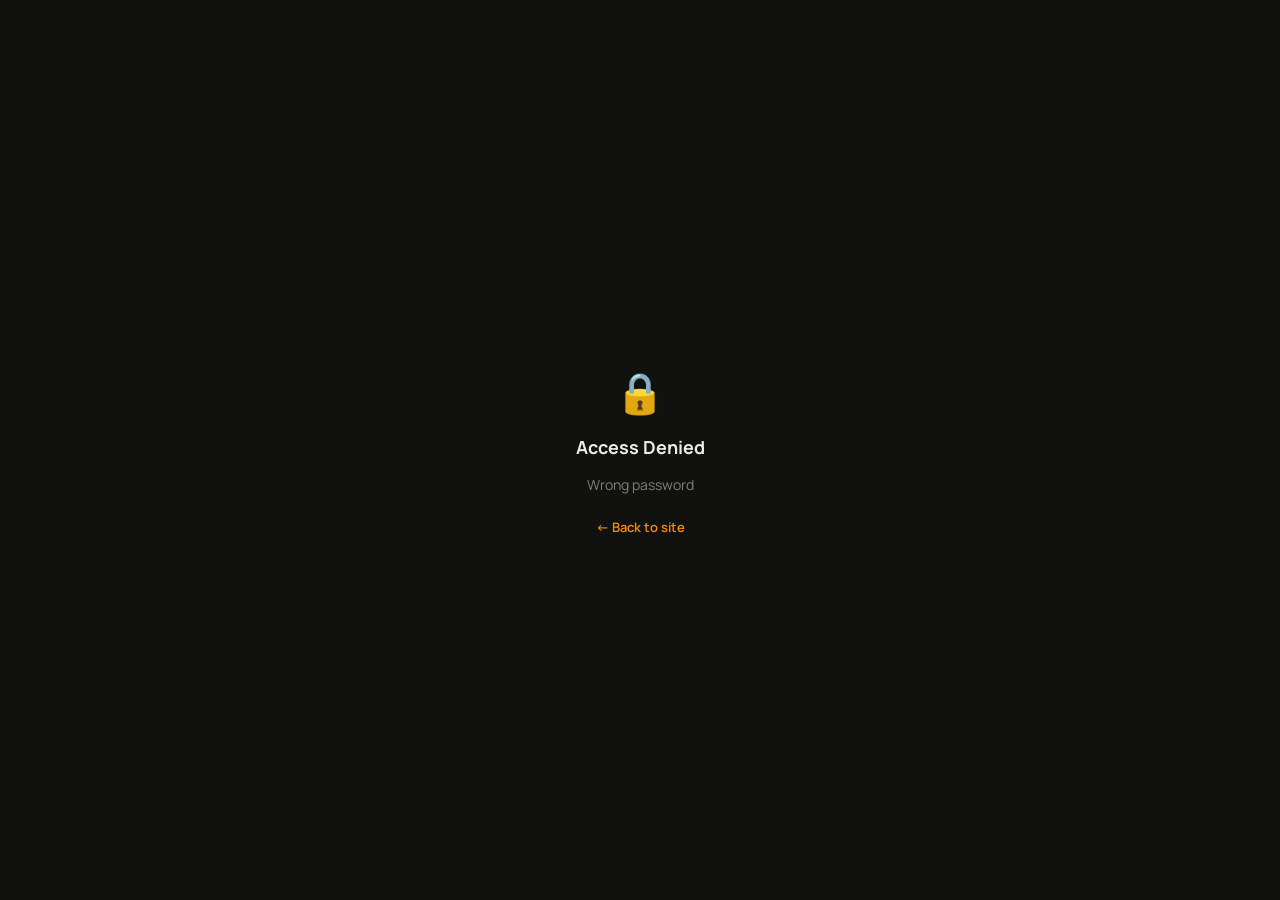
<file: Admin.html>
<!DOCTYPE html>
<html lang="en">
<head>
    <meta charset="UTF-8">
    <meta name="viewport" content="width=device-width, initial-scale=1.0">
    <!-- Match status bar and browser chrome to site background -->
    <meta name="theme-color" content="#111110">
    <meta name="apple-mobile-web-app-status-bar-style" content="black-translucent">
    <title>Menu Manager — TAJ Shawarma</title>
    <link rel="stylesheet" href="Admin.css">
    <link rel="stylesheet" href="https://cdnjs.cloudflare.com/ajax/libs/font-awesome/6.5.0/css/all.min.css">
    <link href="https://fonts.googleapis.com/css2?family=Noto+Serif:ital,wght@0,700;1,700&family=Manrope:wght@300;400;600;700;800&display=swap" rel="stylesheet">

    <link rel="icon" type="image/x-icon" href="/favicon.ico">
    <link rel="icon" type="image/png" sizes="32x32" href="/favicon-32x32.png">
    <link rel="icon" type="image/png" sizes="16x16" href="/favicon-16x16.png">
    <link rel="apple-touch-icon" sizes="180x180" href="/apple-touch-icon.png">
    <link rel="android-chrome" sizes="192x192" href="/android-chrome-192x192.png">
    <link rel="android-chrome" sizes="512x512" href="/android-chrome-512x512.png">
</head>
<body>

<!-- TOPBAR -->
<header class="topbar">
    <div class="topbar-brand">
        <img src="images/logo.png" alt="TAJ" class="topbar-logo">
        <span class="topbar-name">TAJ Shawarma</span>
        <span class="topbar-badge">Menu Manager</span>
    </div>
    <div class="topbar-right">
        <a href="index.html" class="topbar-link">
            <i class="fa-solid fa-arrow-left"></i> Back to Site
        </a>
        <button class="topbar-link" id="logoutBtn" style="cursor:pointer;border:none;background:none;">
            <i class="fa-solid fa-right-from-bracket"></i> Log Out
        </button>
    </div>
</header>

<!-- LAYOUT -->
<div class="admin-layout">

    <!-- SIDEBAR -->
    <aside class="sidebar">
        <div class="sidebar-section">Categories</div>

        <button class="sidebar-btn active" data-cat="all">
            <i class="fa-solid fa-border-all"></i> All Items
            <span class="sidebar-count" id="countAll">0</span>
        </button>
        <button class="sidebar-btn" data-cat="Shawarma">
            <i class="fa-solid fa-circle-dot"></i> Shawarma
            <span class="sidebar-count" id="count-Shawarma">0</span>
        </button>
        <button class="sidebar-btn" data-cat="Toast">
            <i class="fa-solid fa-circle-dot"></i> Toast
            <span class="sidebar-count" id="count-Toast">0</span>
        </button>
        <button class="sidebar-btn" data-cat="Grilled Chicken">
            <i class="fa-solid fa-circle-dot"></i> Grilled Chicken
            <span class="sidebar-count" id="count-Grilled-Chicken">0</span>
        </button>
        <button class="sidebar-btn" data-cat="Wraps">
            <i class="fa-solid fa-circle-dot"></i> Wraps
            <span class="sidebar-count" id="count-Wraps">0</span>
        </button>
        <button class="sidebar-btn" data-cat="Crispy Chicken">
            <i class="fa-solid fa-circle-dot"></i> Crispy Chicken
            <span class="sidebar-count" id="count-Crispy-Chicken">0</span>
        </button>
        <button class="sidebar-btn" data-cat="Quesadillas">
            <i class="fa-solid fa-circle-dot"></i> Quesadillas
            <span class="sidebar-count" id="count-Quesadillas">0</span>
        </button>
        <button class="sidebar-btn" data-cat="Noodles">
            <i class="fa-solid fa-circle-dot"></i> Noodles
            <span class="sidebar-count" id="count-Noodles">0</span>
        </button>
        <button class="sidebar-btn" data-cat="Breakfast">
            <i class="fa-solid fa-circle-dot"></i> Breakfast
            <span class="sidebar-count" id="count-Breakfast">0</span>
        </button>
        <button class="sidebar-btn" data-cat="Smile Grill">
            <i class="fa-solid fa-circle-dot"></i> Smile Grill
            <span class="sidebar-count" id="count-Smile-Grill">0</span>
        </button>
        <button class="sidebar-btn" data-cat="Drinks">
            <i class="fa-solid fa-circle-dot"></i> Drinks
            <span class="sidebar-count" id="count-Drinks">0</span>
        </button>

        <div class="sidebar-section">Actions</div>
        <button class="sidebar-btn" id="sidebarAddBtn">
            <i class="fa-solid fa-plus"></i> Add New Item
        </button>
        <button class="sidebar-btn danger" id="sidebarResetBtn">
            <i class="fa-solid fa-rotate-left"></i> Reset to Default
        </button>
    </aside>

    <!-- MAIN -->
    <main class="main">

        <div class="main-header">
            <div>
                <h1 class="main-title">Menu Items</h1>
                <p class="main-subtitle">Changes save automatically and update the live menu</p>
            </div>
            <button class="add-btn" id="mainAddBtn">
                <i class="fa-solid fa-plus"></i> Add Item
            </button>
        </div>

        <!-- SEARCH -->
        <div class="search-bar">
            <i class="fa-solid fa-magnifying-glass"></i>
            <input type="text" id="searchInput" placeholder="Search items...">
        </div>

        <!-- ITEMS GRID -->
        <div class="items-grid" id="itemsGrid">
            <!-- Rendered by JS -->
        </div>

    </main>
</div>

<!-- ─── ADD / EDIT MODAL ─── -->
<div class="modal-overlay" id="modalOverlay">
    <div class="modal" id="modal">

        <div class="modal-header">
            <h2 class="modal-title" id="modalTitle">Add New Item</h2>
            <button class="modal-close" id="modalCloseX">
                <i class="fa-solid fa-xmark"></i>
            </button>
        </div>

        <div class="modal-body">

            <!-- IMAGE UPLOAD AREA -->
            <div class="img-upload-area" id="imgUploadArea">
                <div class="img-preview-wrap">
                    <img id="imgPreview" src="" alt="" style="display:none;">
                    <div class="img-placeholder" id="imgPlaceholder">
                        <i class="fa-solid fa-image"></i>
                        <span>Click to upload image</span>
                        <small>or paste a URL below</small>
                    </div>
                </div>
            </div>
            <input type="file" id="imageFileInput" accept="image/*" style="display:none;">

            <div class="form-row">
                <div class="form-group full">
                    <label>Image URL <span class="muted">(paste Unsplash or any direct link)</span></label>
                    <input type="text" id="fieldImageUrl" placeholder="https://images.unsplash.com/...">
                </div>
            </div>

            <div class="form-row">
                <div class="form-group">
                    <label>Item Name <span class="req">*</span></label>
                    <input type="text" id="fieldName" placeholder="e.g. Chicken Shawarma">
                </div>
                <div class="form-group">
                    <label>Variant <span class="muted">(optional)</span></label>
                    <input type="text" id="fieldVariant" placeholder="e.g. Single, Double">
                </div>
            </div>

            <div class="form-row">
                <div class="form-group">
                    <label>Category <span class="req">*</span></label>
                    <select id="fieldCategory" onchange="handleCategoryChange()">
                        <option value="">Select category</option>
                        <option>Shawarma</option>
                        <option>Toast</option>
                        <option>Grilled Chicken</option>
                        <option>Wraps</option>
                        <option>Crispy Chicken</option>
                        <option>Quesadillas</option>
                        <option>Noodles</option>
                        <option>Breakfast</option>
                        <option>Smile Grill</option>
                        <option>Drinks</option>
                        <option value="__new__">+ Add New Category</option>
                    </select>
                    <input type="text" id="newCategoryInput" placeholder="Type new category name..."
                        style="display:none; margin-top:8px;">
                </div>
                <div class="form-group">
                    <label>Price (₦) <span class="req">*</span></label>
                    <input type="number" id="fieldPrice" placeholder="e.g. 2500" min="0">
                </div>
            </div>

            <div class="form-row">
                <div class="form-group full">
                    <label>Description <span class="muted">(optional)</span></label>
                    <textarea id="fieldDesc" rows="2" placeholder="Short description of the item"></textarea>
                </div>
            </div>

            <div id="modalError" class="modal-error" style="display:none;">
                Please fill in name, category and price. If adding a new category, type its name in the field below the dropdown.
            </div>

        </div>

        <div class="modal-footer">
            <button class="btn-secondary" id="modalCancelBtn">Cancel</button>
            <button class="btn-primary" id="modalSaveBtn">
                <i class="fa-solid fa-plus"></i> Add Item
            </button>
        </div>

    </div>
</div>

<!-- ─── DELETE CONFIRM MODAL ─── -->
<div class="modal-overlay" id="deleteOverlay">
    <div class="modal small-modal">

        <div class="modal-header">
            <h2 class="modal-title">Delete Item?</h2>
            <button class="modal-close" id="deleteCloseX">
                <i class="fa-solid fa-xmark"></i>
            </button>
        </div>

        <div class="modal-body">
            <p class="delete-msg">
                Are you sure you want to delete
                <strong id="deleteItemName"></strong>?
                This cannot be undone.
            </p>
        </div>

        <div class="modal-footer">
            <button class="btn-secondary" id="deleteCancelBtn">Cancel</button>
            <button class="btn-danger" id="confirmDeleteBtn">
                <i class="fa-solid fa-trash"></i> Delete
            </button>
        </div>

    </div>
</div>

<!-- TOAST -->
<div id="adminToast"></div>

<script src="Admin.js"></script>
</body>
</html>
</file>
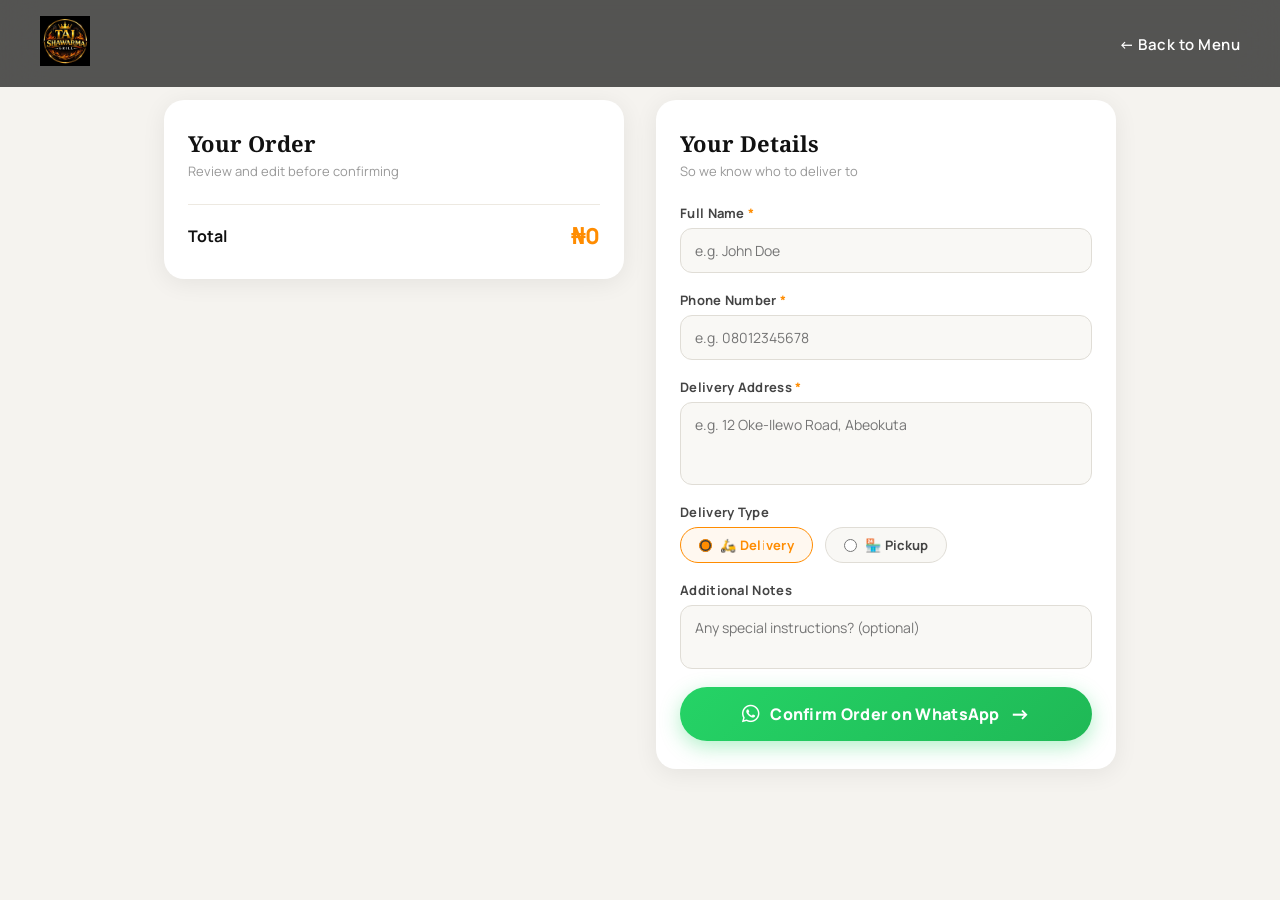
<file: checkout.html>
<!DOCTYPE html>
<html lang="en">
<head>
    <meta charset="UTF-8">
    <meta name="viewport" content="width=device-width, initial-scale=1.0">
    <!-- Match status bar and browser chrome to site background -->
    <meta name="theme-color" content="#111110">
    <meta name="apple-mobile-web-app-status-bar-style" content="black-translucent">
    <title>Checkout — Taj Shawarma</title>
    <link rel="stylesheet" href="styles.css">
    <link rel="stylesheet" href="https://cdnjs.cloudflare.com/ajax/libs/font-awesome/6.5.0/css/all.min.css">
    <link href="https://fonts.googleapis.com/css2?family=Noto+Serif:ital,wght@0,300;0,700;1,300;1,700&family=Manrope:wght@300;400;600;800&display=swap" rel="stylesheet">

    <link rel="icon" type="image/x-icon" href="/favicon.ico">
    <link rel="icon" type="image/png" sizes="32x32" href="/favicon-32x32.png">
    <link rel="icon" type="image/png" sizes="16x16" href="/favicon-16x16.png">
    <link rel="apple-touch-icon" sizes="180x180" href="/apple-touch-icon.png">
    <link rel="android-chrome" sizes="192x192" href="/android-chrome-192x192.png">
    <link rel="android-chrome" sizes="512x512" href="/android-chrome-512x512.png">
</head>
<body class="checkout-page">
    <!-- MOBILE BACK BUTTON -->
    <a href="/" class="checkout-back-mobile">
        <i class="fa-solid fa-arrow-left"></i> Back to Menu
    </a>

<!-- NAVBAR -->
<header class="navbar">
    <a href="/">
        <img src="images/logo.png" alt="Taj Shawarma Logo" class="logo">
    </a>
    <nav>
        <a href="index.html">← Back to Menu</a>
    </nav>
</header>

<!-- CHECKOUT WRAPPER -->
<div class="checkout-wrapper">

    <div class="checkout-left">

        <!-- ORDER SUMMARY -->
        <div class="checkout-section">
            <h2 class="checkout-heading">Your Order</h2>
            <p class="checkout-subheading">Review and edit before confirming</p>

            <div id="checkoutPacks">
                <!-- Packs render here via JS -->
            </div>

            <div class="checkout-total-row">
                <span>Total</span>
                <span id="checkoutTotal">₦0</span>
            </div>
        </div>

    </div>

    <div class="checkout-right">

        <!-- CUSTOMER DETAILS FORM -->
        <div class="checkout-section">
            <h2 class="checkout-heading">Your Details</h2>
            <p class="checkout-subheading">So we know who to deliver to</p>

            <div class="checkout-form">

                <div class="form-group">
                    <label>Full Name <span class="required">*</span></label>
                    <input type="text" id="customerName" placeholder="e.g. John Doe" />
                </div>

                <div class="form-group">
                    <label>Phone Number <span class="required">*</span></label>
                    <input type="tel" id="customerPhone" placeholder="e.g. 08012345678" />
                </div>

                <div class="form-group" id="addressGroup">
                    <label>Delivery Address <span class="required">*</span></label>
                    <textarea id="customerAddress" rows="3" placeholder="e.g. 12 Oke-Ilewo Road, Abeokuta"></textarea>
                </div>

                <div class="form-group">
                    <label>Delivery Type</label>
                    <div class="delivery-options">
                        <label class="delivery-option">
                            <input type="radio" name="deliveryType" value="Delivery" checked onchange="toggleAddress()">
                            <span>🛵 Delivery</span>
                        </label>
                        <label class="delivery-option">
                            <input type="radio" name="deliveryType" value="Pickup" onchange="toggleAddress()">
                            <span>🏪 Pickup</span>
                        </label>
                    </div>
                </div>

                <div class="form-group">
                    <label>Additional Notes</label>
                    <textarea id="customerNotes" rows="2" placeholder="Any special instructions? (optional)"></textarea>
                </div>

                <div id="formError" class="form-error" style="display:none;">
                    Please fill in your name, phone number and address.
                </div>

                <button class="confirm-btn" onclick="confirmOrder()">
                    <i class="fa-brands fa-whatsapp"></i>
                    Confirm Order on WhatsApp
                    <span class="checkout-arrow">→</span>
                </button>

            </div>
        </div>

    </div>

</div>

<script src="checkout.js"></script>
</body>
</html>
</file>
<file: Admin.css>
/* ═══════════════════════════════════════
   TAJ SHAWARMA — ADMIN STYLESHEET
   ═══════════════════════════════════════ */

:root {
    --orange: #FF8C00;
    --orange-light: #FFA733;
    --orange-glow: rgba(255, 140, 0, 0.25);
    --bg: #111110;
    --surface: #1a1917;
    --surface-2: #232220;
    --surface-3: #2b2a28;
    --border: rgba(255, 255, 255, 0.07);
    --border-hover: rgba(255, 255, 255, 0.14);
    --text: #f0ebe4;
    --text-muted: rgba(240, 235, 228, 0.45);
    --text-sub: rgba(240, 235, 228, 0.65);
    --green: #25d366;
    --red: #e84040;
    --red-glow: rgba(232, 64, 64, 0.15);
}

* {
    margin: 0;
    padding: 0;
    box-sizing: border-box;
}

body {
    background: var(--bg);
    color: var(--text);
    font-family: 'Manrope', sans-serif;
    min-height: 100vh;
    -webkit-font-smoothing: antialiased;
}

/* ═══════════════════════════════════════
   TOPBAR
   ═══════════════════════════════════════ */
.topbar {
    display: flex;
    align-items: center;
    justify-content: space-between;
    padding: 16px 28px;
    background: var(--surface);
    border-bottom: 1px solid var(--border);
    position: sticky;
    top: 0;
    z-index: 200;
}

.topbar-brand {
    display: flex;
    align-items: center;
    gap: 16px;
}

.topbar-logo {
    height: 36px;
}

.topbar-name {
    font-family: 'Noto Serif', serif;
    font-style: italic;
    font-size: 15px;
    color: var(--orange-light);
}

.topbar-badge {
    font-size: 10px;
    font-weight: 800;
    letter-spacing: 2px;
    text-transform: uppercase;
    color: var(--text-muted);
    background: rgba(255, 255, 255, 0.05);
    padding: 3px 10px;
    border-radius: 99px;
    border: 1px solid var(--border);
}

.topbar-right {
    display: flex;
    align-items: center;
    gap: 14px;
}

.topbar-link {
    display: flex;
    align-items: center;
    gap: 7px;
    font-size: 13px;
    font-weight: 600;
    color: var(--text-sub);
    text-decoration: none;
    padding: 7px 16px;
    border-radius: 99px;
    border: 1px solid var(--border);
    transition: border-color 0.2s, color 0.2s;
}

.topbar-link:hover {
    border-color: var(--orange);
    color: var(--orange-light);
}

/* ═══════════════════════════════════════
   LAYOUT
   ═══════════════════════════════════════ */
.admin-layout {
    display: grid;
    grid-template-columns: 220px 1fr;
    min-height: calc(100vh - 69px);
}

/* ═══════════════════════════════════════
   SIDEBAR
   ═══════════════════════════════════════ */
.sidebar {
    background: var(--surface);
    border-right: 1px solid var(--border);
    padding: 20px 0;
    position: sticky;
    top: 69px;
    height: calc(100vh - 69px);
    overflow-y: auto;
    scrollbar-width: none;
}

.sidebar::-webkit-scrollbar { display: none; }

.sidebar-section {
    padding: 14px 18px 6px;
    font-size: 10px;
    font-weight: 800;
    letter-spacing: 2.5px;
    text-transform: uppercase;
    color: var(--text-muted);
}

.sidebar-btn {
    display: flex;
    align-items: center;
    gap: 9px;
    width: 100%;
    padding: 10px 18px;
    background: none;
    border: none;
    color: var(--text-sub);
    font-size: 13px;
    font-weight: 600;
    font-family: 'Manrope', sans-serif;
    cursor: pointer;
    text-align: left;
    transition: background 0.2s, color 0.2s;
    border-right: 2px solid transparent;
}

.sidebar-btn i {
    width: 16px;
    text-align: center;
    font-size: 13px;
}

.sidebar-btn:hover {
    background: rgba(255, 255, 255, 0.04);
    color: var(--text);
}

.sidebar-btn.active {
    background: rgba(255, 140, 0, 0.08);
    color: var(--orange-light);
    border-right-color: var(--orange);
}

.sidebar-btn.danger {
    color: rgba(232, 64, 64, 0.7);
}

.sidebar-btn.danger:hover {
    background: var(--red-glow);
    color: var(--red);
}

.sidebar-count {
    margin-left: auto;
    background: rgba(255, 255, 255, 0.08);
    color: var(--text-sub);
    font-size: 10px;
    font-weight: 800;
    padding: 2px 7px;
    border-radius: 99px;
    min-width: 20px;
    text-align: center;
}

.sidebar-btn.active .sidebar-count {
    background: var(--orange);
    color: white;
}

/* ═══════════════════════════════════════
   MAIN CONTENT
   ═══════════════════════════════════════ */
.main {
    padding: 28px 32px;
    overflow-y: auto;
}

.main-header {
    display: flex;
    align-items: flex-start;
    justify-content: space-between;
    margin-bottom: 24px;
    gap: 16px;
}

.main-title {
    font-family: 'Noto Serif', serif;
    font-size: 26px;
    color: var(--text);
    margin-bottom: 4px;
}

.main-subtitle {
    font-size: 13px;
    color: var(--text-muted);
}

.add-btn {
    display: flex;
    align-items: center;
    gap: 8px;
    background: linear-gradient(135deg, var(--orange), var(--orange-light));
    color: white;
    border: none;
    padding: 10px 22px;
    border-radius: 99px;
    font-size: 14px;
    font-weight: 700;
    font-family: 'Manrope', sans-serif;
    cursor: pointer;
    box-shadow: 0 4px 16px var(--orange-glow);
    transition: transform 0.2s, box-shadow 0.2s;
    white-space: nowrap;
    flex-shrink: 0;
}

.add-btn:hover {
    transform: scale(1.04);
    box-shadow: 0 8px 24px var(--orange-glow);
}

/* ─── SEARCH ─── */
.search-bar {
    display: flex;
    align-items: center;
    gap: 10px;
    background: var(--surface);
    border: 1px solid var(--border);
    border-radius: 12px;
    padding: 10px 16px;
    margin-bottom: 24px;
    transition: border-color 0.2s;
}

.search-bar:focus-within {
    border-color: var(--orange);
}

.search-bar i {
    color: var(--text-muted);
    font-size: 14px;
    flex-shrink: 0;
}

.search-bar input {
    background: none;
    border: none;
    outline: none;
    color: var(--text);
    font-size: 14px;
    font-family: 'Manrope', sans-serif;
    width: 100%;
}

.search-bar input::placeholder {
    color: var(--text-muted);
}

/* ─── ITEMS GRID ─── */
.items-grid {
    display: grid;
    grid-template-columns: repeat(auto-fill, minmax(280px, 1fr));
    gap: 16px;
}

/* ─── CATEGORY LABEL IN GRID ─── */
.grid-category-label {
    grid-column: 1 / -1;
    font-size: 11px;
    font-weight: 800;
    letter-spacing: 2.5px;
    text-transform: uppercase;
    color: var(--text-muted);
    padding: 16px 0 6px;
    border-bottom: 1px solid var(--border);
    margin-bottom: 4px;
}

/* ─── ITEM CARD ─── */
.item-card {
    background: var(--surface);
    border: 1px solid var(--border);
    border-radius: 16px;
    overflow: hidden;
    transition: border-color 0.25s, transform 0.25s;
    display: flex;
    flex-direction: column;
}

.item-card:hover {
    border-color: var(--border-hover);
    transform: translateY(-2px);
}

.item-card-img {
    width: 100%;
    height: 160px;
    object-fit: cover;
    display: block;
    background: var(--surface-2);
}

.item-card-img-placeholder {
    width: 100%;
    height: 160px;
    background: var(--surface-2);
    display: flex;
    align-items: center;
    justify-content: center;
    color: var(--text-muted);
    font-size: 28px;
}

.item-card-body {
    padding: 14px 16px;
    flex: 1;
    display: flex;
    flex-direction: column;
}

.item-card-top {
    display: flex;
    align-items: flex-start;
    justify-content: space-between;
    gap: 8px;
    margin-bottom: 6px;
}

.item-card-name {
    font-size: 15px;
    font-weight: 700;
    color: var(--text);
    line-height: 1.3;
}

.item-card-variant {
    display: inline-block;
    font-size: 10px;
    font-weight: 800;
    letter-spacing: 0.5px;
    text-transform: uppercase;
    background: rgba(255, 140, 0, 0.12);
    color: var(--orange);
    border: 1px solid rgba(255, 140, 0, 0.3);
    padding: 2px 8px;
    border-radius: 99px;
    margin-left: 6px;
    vertical-align: middle;
    white-space: nowrap;
}

.item-card-price {
    font-size: 15px;
    font-weight: 800;
    color: var(--orange-light);
    white-space: nowrap;
    flex-shrink: 0;
}

.item-card-cat {
    font-size: 11px;
    color: var(--text-muted);
    margin-bottom: 6px;
    text-transform: uppercase;
    letter-spacing: 1px;
}

.item-card-desc {
    font-size: 12px;
    color: var(--text-muted);
    line-height: 1.5;
    flex: 1;
    margin-bottom: 14px;
}

.item-card-actions {
    display: flex;
    gap: 8px;
    margin-top: auto;
}

.card-btn {
    flex: 1;
    padding: 8px 12px;
    border-radius: 99px;
    font-size: 12px;
    font-weight: 700;
    font-family: 'Manrope', sans-serif;
    cursor: pointer;
    border: none;
    display: flex;
    align-items: center;
    justify-content: center;
    gap: 6px;
    transition: transform 0.2s, background 0.2s;
}

.card-btn:hover { transform: scale(1.04); }

.card-btn-edit {
    background: rgba(255, 140, 0, 0.12);
    color: var(--orange-light);
    border: 1px solid rgba(255, 140, 0, 0.25);
}

.card-btn-edit:hover {
    background: var(--orange);
    color: white;
    border-color: var(--orange);
}

.card-btn-delete {
    background: var(--red-glow);
    color: var(--red);
    border: 1px solid rgba(232, 64, 64, 0.25);
}

.card-btn-delete:hover {
    background: var(--red);
    color: white;
    border-color: var(--red);
}

/* ─── EMPTY STATE ─── */
.empty-state {
    grid-column: 1 / -1;
    text-align: center;
    padding: 60px 20px;
    color: var(--text-muted);
}

.empty-state i {
    font-size: 36px;
    display: block;
    margin-bottom: 14px;
    opacity: 0.35;
}

.empty-state p { font-size: 15px; }

/* ═══════════════════════════════════════
   MODAL
   ═══════════════════════════════════════ */
.modal-overlay {
    position: fixed;
    inset: 0;
    background: rgba(0, 0, 0, 0.7);
    z-index: 1000;
    display: none;
    align-items: center;
    justify-content: center;
    padding: 20px;
    backdrop-filter: blur(4px);
}

.modal-overlay.open {
    display: flex;
}

.modal {
    background: var(--surface);
    border: 1px solid var(--border-hover);
    border-radius: 20px;
    width: 100%;
    max-width: 560px;
    max-height: 92vh;
    overflow-y: auto;
    scrollbar-width: none;
    animation: modalIn 0.25s ease;
}

.modal::-webkit-scrollbar { display: none; }

.small-modal {
    max-width: 420px;
}

@keyframes modalIn {
    from { opacity: 0; transform: translateY(20px) scale(0.97); }
    to   { opacity: 1; transform: translateY(0) scale(1); }
}

.modal-header {
    display: flex;
    align-items: center;
    justify-content: space-between;
    padding: 20px 24px 16px;
    border-bottom: 1px solid var(--border);
    position: sticky;
    top: 0;
    background: var(--surface);
    z-index: 1;
}

.modal-title {
    font-family: 'Noto Serif', serif;
    font-size: 20px;
    color: var(--text);
}

.modal-close {
    background: rgba(255, 255, 255, 0.07);
    border: none;
    width: 32px;
    height: 32px;
    border-radius: 50%;
    color: var(--text-muted);
    cursor: pointer;
    display: flex;
    align-items: center;
    justify-content: center;
    font-size: 14px;
    transition: background 0.2s, color 0.2s;
}

.modal-close:hover {
    background: var(--red-glow);
    color: var(--red);
}

.modal-body {
    padding: 20px 24px;
    display: flex;
    flex-direction: column;
    gap: 16px;
}

/* ─── IMAGE UPLOAD ─── */
.img-upload-area {
    width: 100%;
    height: 180px;
    background: var(--surface-2);
    border: 2px dashed var(--border-hover);
    border-radius: 14px;
    cursor: pointer;
    overflow: hidden;
    transition: border-color 0.2s;
    display: flex;
    align-items: center;
    justify-content: center;
}

.img-upload-area:hover {
    border-color: var(--orange);
}

.img-preview-wrap {
    width: 100%;
    height: 100%;
    position: relative;
    display: flex;
    align-items: center;
    justify-content: center;
}

.img-preview-wrap img {
    width: 100%;
    height: 100%;
    object-fit: cover;
    display: block;
}

.img-placeholder {
    display: flex;
    flex-direction: column;
    align-items: center;
    gap: 6px;
    color: var(--text-muted);
    pointer-events: none;
}

.img-placeholder i {
    font-size: 28px;
    opacity: 0.4;
}

.img-placeholder span {
    font-size: 13px;
    font-weight: 600;
}

.img-placeholder small {
    font-size: 11px;
    opacity: 0.6;
}

/* ─── FORM ELEMENTS ─── */
.form-row {
    display: grid;
    grid-template-columns: 1fr 1fr;
    gap: 14px;
}

.form-row .form-group.full {
    grid-column: 1 / -1;
}

.form-group {
    display: flex;
    flex-direction: column;
    gap: 6px;
}

.form-group label {
    font-size: 12px;
    font-weight: 700;
    color: var(--text-sub);
    letter-spacing: 0.3px;
}

.form-group input,
.form-group select,
.form-group textarea {
    background: var(--surface-2);
    border: 1.5px solid var(--border-hover);
    border-radius: 10px;
    padding: 10px 12px;
    font-size: 14px;
    font-family: 'Manrope', sans-serif;
    color: var(--text);
    outline: none;
    transition: border-color 0.2s;
    resize: none;
}

.form-group select {
    appearance: none;
    cursor: pointer;
    background-image: url("data:image/svg+xml,%3Csvg xmlns='http://www.w3.org/2000/svg' width='12' height='8' viewBox='0 0 12 8'%3E%3Cpath fill='%23999' d='M6 8L0 0h12z'/%3E%3C/svg%3E");
    background-repeat: no-repeat;
    background-position: right 12px center;
    padding-right: 32px;
}

.form-group select option {
    background: #1a1917;
    color: var(--text);
}

.form-group input:focus,
.form-group select:focus,
.form-group textarea:focus {
    border-color: var(--orange);
}

.req { color: var(--orange); }

.muted {
    color: var(--text-muted);
    font-weight: 400;
    font-size: 11px;
}

.modal-error {
    background: rgba(232, 64, 64, 0.1);
    border: 1px solid rgba(232, 64, 64, 0.3);
    color: var(--red);
    border-radius: 10px;
    padding: 10px 14px;
    font-size: 13px;
    font-weight: 600;
}

/* ─── MODAL FOOTER ─── */
.modal-footer {
    display: flex;
    align-items: center;
    justify-content: flex-end;
    gap: 10px;
    padding: 16px 24px 20px;
    border-top: 1px solid var(--border);
}

.btn-primary {
    display: flex;
    align-items: center;
    gap: 7px;
    background: linear-gradient(135deg, var(--orange), var(--orange-light));
    color: white;
    border: none;
    padding: 10px 22px;
    border-radius: 99px;
    font-size: 14px;
    font-weight: 700;
    font-family: 'Manrope', sans-serif;
    cursor: pointer;
    box-shadow: 0 4px 14px var(--orange-glow);
    transition: transform 0.2s, box-shadow 0.2s;
}

.btn-primary:hover {
    transform: scale(1.03);
    box-shadow: 0 6px 20px var(--orange-glow);
}

.btn-secondary {
    background: rgba(255, 255, 255, 0.06);
    color: var(--text-sub);
    border: 1px solid var(--border-hover);
    padding: 10px 20px;
    border-radius: 99px;
    font-size: 14px;
    font-weight: 600;
    font-family: 'Manrope', sans-serif;
    cursor: pointer;
    transition: background 0.2s;
}

.btn-secondary:hover {
    background: rgba(255, 255, 255, 0.1);
}

.btn-danger {
    display: flex;
    align-items: center;
    gap: 7px;
    background: var(--red-glow);
    color: var(--red);
    border: 1px solid rgba(232, 64, 64, 0.3);
    padding: 10px 22px;
    border-radius: 99px;
    font-size: 14px;
    font-weight: 700;
    font-family: 'Manrope', sans-serif;
    cursor: pointer;
    transition: background 0.2s, color 0.2s;
}

.btn-danger:hover {
    background: var(--red);
    color: white;
    border-color: var(--red);
}

/* ─── DELETE MODAL ─── */
.delete-msg {
    font-size: 14px;
    color: var(--text-sub);
    line-height: 1.6;
}

.delete-msg strong {
    color: var(--text);
}

/* ═══════════════════════════════════════
   TOAST
   ═══════════════════════════════════════ */
#adminToast {
    position: fixed;
    bottom: 24px;
    left: 50%;
    transform: translateX(-50%);
    background: var(--surface-3);
    border: 1px solid rgba(255, 140, 0, 0.3);
    color: var(--text);
    padding: 11px 22px;
    border-radius: 99px;
    font-size: 13px;
    font-weight: 700;
    z-index: 9999;
    display: none;
    white-space: nowrap;
    box-shadow: 0 8px 32px rgba(0, 0, 0, 0.5);
    animation: toastIn 0.3s ease;
}

@keyframes toastIn {
    from { opacity: 0; transform: translateX(-50%) translateY(8px); }
    to   { opacity: 1; transform: translateX(-50%) translateY(0); }
}

/* ═══════════════════════════════════════
   RESPONSIVE
   ═══════════════════════════════════════ */
@media (max-width: 900px) {
    .admin-layout {
        grid-template-columns: 1fr;
    }

    .sidebar {
        position: static;
        height: auto;
        border-right: none;
        border-bottom: 1px solid var(--border);
        display: flex;
        flex-wrap: wrap;
        padding: 10px 12px;
        gap: 6px;
        top: 69px;
    }

    .sidebar-section { display: none; }

    .sidebar-btn {
        border-right: none;
        border: 1px solid var(--border);
        border-radius: 99px;
        padding: 7px 14px;
        font-size: 12px;
        flex: 0 0 auto;
        width: auto;
    }

    .sidebar-btn.active {
        border-color: var(--orange);
        background: rgba(255, 140, 0, 0.1);
    }

    .main { padding: 20px 16px; }
    .items-grid { grid-template-columns: repeat(auto-fill, minmax(240px, 1fr)); }
}

@media (max-width: 500px) {
    .topbar { padding: 12px 16px; }
    .topbar-badge { display: none; }
    .topbar-name { font-size: 12px; }
    .main-header { flex-direction: column; align-items: flex-start; }
    .form-row { grid-template-columns: 1fr; }
    .form-row .form-group.full { grid-column: 1; }
    .items-grid { grid-template-columns: 1fr; }
}
</file>
<file: styles.css>
/* ═══════════════════════════════════════
   TAJ SHAWARMA — MAIN STYLESHEET
   ═══════════════════════════════════════ */

/* ─── CSS VARIABLES ─── */
:root {
    --orange: #FF8C00;
    --orange-light: #FFA733;
    --orange-glow: rgba(255, 140, 0, 0.35);
    --dark: #0d0d0d;
    --dark-card: #1a1a1a;
    --white: #ffffff;
    --text-muted: #cccccc;
}

/* ─── RESET ─── */
* {
    margin: 0;
    padding: 0;
    box-sizing: border-box;
}

/* ─── BASE ─── */
body {
    background: #fff;
    font-family: 'Manrope', sans-serif;
    color: #111;
    -webkit-font-smoothing: antialiased;
}

h1, h2, h3,
.hero-slider .hero-text h2,
.menu h2,
.cart-drawer-header h3,
.menu-category h3,
.category-header h3 {
    font-family: 'Noto Serif', serif;
    font-weight: 700;
}

/* ═══════════════════════════════════════
   NAVBAR
   ═══════════════════════════════════════ */
.navbar {
    display: flex;
    justify-content: space-between;
    align-items: center;
    padding: 16px 40px;
    position: fixed;
    top: 0;
    width: 100%;
    z-index: 200;
    background: rgba(17, 17, 17, 0.7);
    backdrop-filter: blur(20px);
    -webkit-backdrop-filter: blur(20px);
}

.logo {
    height: 50px;
}

nav a {
    color: var(--white);
    margin-left: 28px;
    text-decoration: none;
    font-weight: 600;
    font-size: 15px;
    letter-spacing: 0.5px;
    position: relative;
    transition: color 0.3s;
}

nav a::after {
    content: '';
    position: absolute;
    bottom: -4px;
    left: 0;
    width: 0%;
    height: 2px;
    background: var(--orange);
    border-radius: 99px;
    transition: width 0.3s ease;
}

nav a:hover {
    color: var(--orange);
}

nav a:hover::after {
    width: 100%;
}

.navbar-brand {
    display: flex;
    align-items: center;
    gap: 12px;
    text-decoration: none;
}

.brand-name {
    font-family: 'Noto Serif', serif;
    font-style: italic;
    font-size: 22px;
    font-weight: 700;
    color: var(--orange-light);
    letter-spacing: 0.5px;
    white-space: nowrap;
}

/* ═══════════════════════════════════════
   HERO SLIDER
   ═══════════════════════════════════════ */
.hero-slider {
    position: relative;
    height: 100vh;
    height: 100svh;
    overflow: hidden;
}

.slides {
    position: relative;
    width: 100%;
    height: 100%;
}

.slide {
    position: absolute;
    inset: 0;
    opacity: 0;
    transition: opacity 1.1s ease;
    z-index: 0;
}

.slide.active {
    opacity: 1;
    z-index: 1;
}

.slide img {
    width: 100%;
    height: 100%;
    object-fit: cover;
    object-position: center;
    transform: scale(1.04);
    transition: transform 6s ease;
    display: block;
}

.slide.active img {
    transform: scale(1);
}

.slide::after {
    content: '';
    position: absolute;
    inset: 0;
    background: linear-gradient(to bottom, rgba(0,0,0,0.35) 0%, rgba(0,0,0,0.70) 100%);
    z-index: 1;
}

.hero-slider .hero-text {
    position: absolute;
    inset: 0;
    z-index: 2;
    display: flex;
    flex-direction: column;
    align-items: center;
    justify-content: center;
    text-align: center;
    padding: 0 20px;
    color: white;
}

.hero-slider .hero-text h2 {
    font-family: 'Noto Serif', serif;
    font-size: 52px;
    line-height: 1.2;
    margin-bottom: 14px;
    text-shadow: 0 4px 24px rgba(0,0,0,0.5);
    max-width: 700px;
}

.hero-slider .hero-text p {
    font-size: 18px;
    color: #e8e8e8;
    margin-bottom: 30px;
    max-width: 480px;
    line-height: 1.6;
    text-shadow: 0 2px 10px rgba(0,0,0,0.4);
}

/* ─── CTA BUTTON ─── */
.btn {
    display: inline-block;
    background: linear-gradient(135deg, var(--orange), var(--orange-light));
    padding: 14px 36px;
    color: white;
    text-decoration: none;
    border-radius: 99px;
    font-weight: 700;
    font-size: 15px;
    letter-spacing: 0.5px;
    box-shadow: none;
    transition: transform 0.25s, box-shadow 0.25s;
}

.btn:hover {
    transform: translateY(-3px) scale(1.04);
    box-shadow: none;
}

/* ─── SLIDER DOTS ─── */
.slider-dots {
    position: absolute;
    bottom: 28px;
    left: 50%;
    transform: translateX(-50%);
    display: flex;
    gap: 10px;
    z-index: 4;
}

.dot {
    width: 10px;
    height: 10px;
    border-radius: 99px;
    background: rgba(255,255,255,0.4);
    border: 2px solid rgba(255,255,255,0.6);
    cursor: pointer;
    transition: background 0.3s, width 0.3s;
}

.dot.active {
    background: var(--orange);
    border-color: var(--orange);
    width: 28px;
}

/* ─── SLIDER ARROWS ─── */
.slider-arrow {
    position: absolute;
    top: 50%;
    transform: translateY(-50%);
    z-index: 4;
    background: rgba(255, 255, 255, 0.12);
    border: 1.5px solid rgba(255,255,255,0.3);
    color: white;
    font-size: 32px;
    width: 52px;
    height: 52px;
    border-radius: 50%;
    cursor: pointer;
    display: flex;
    align-items: center;
    justify-content: center;
    backdrop-filter: blur(6px);
    transition: background 0.3s, transform 0.2s;
    line-height: 1;
    padding-bottom: 2px;
}

.slider-arrow.left  { left: 24px; }
.slider-arrow.right { right: 24px; }

.slider-arrow:hover {
    background: var(--orange);
    border-color: var(--orange);
    transform: translateY(-50%) scale(1.08);
}

/* ═══════════════════════════════════════
   MENU SECTION
   ═══════════════════════════════════════ */
.menu {
    background: #1a1816;
    padding: 80px 20px;
    text-align: center;
}

.menu h2 {
    font-family: 'Noto Serif', serif;
    font-size: 38px;
    margin-bottom: 10px;
    color: #f0ebe4;
}

.section-label {
    font-family: 'Manrope', sans-serif;
    font-size: 11px;
    font-weight: 800;
    letter-spacing: 4px;
    text-transform: uppercase;
    color: var(--orange);
    margin-bottom: 10px;
}

/* ─── CATEGORY NAV PILLS ─── */
.menu-nav {
    display: flex;
    flex-wrap: wrap;
    justify-content: center;
    gap: 10px;
    margin-bottom: 56px;
    margin-top: 28px;
}

.menu-nav-btn {
    display: inline-block;
    padding: 8px 20px;
    background: rgba(255,255,255,0.05);
    border: 1.5px solid rgba(255,255,255,0.1);
    border-radius: 99px;
    font-size: 13px;
    font-weight: 700;
    color: #ccc;
    text-decoration: none;
    transition: background 0.25s, color 0.25s, border-color 0.25s, transform 0.2s;
    letter-spacing: 0.3px;
}

.menu-nav-btn:hover {
    background: var(--orange);
    border-color: var(--orange);
    color: #fff;
    transform: translateY(-2px);
}

/* ─── CATEGORY BLOCK ─── */
.menu-category {
    max-width: 720px;
    margin: 0 auto 60px;
    text-align: left;
}

.category-header {
    display: flex;
    align-items: center;
    gap: 12px;
    margin-bottom: 20px;
    padding-bottom: 14px;
    border-bottom: 1px solid rgba(255,255,255,0.08);
}

.menu-category h3 {
    font-family: 'Noto Serif', serif;
    font-size: 26px;
    color: #f0ebe4;
    font-weight: 700;
}

/* ─── MENU ITEMS LIST ─── */
.menu-category ul {
    list-style: none;
    padding: 0;
    display: flex;
    flex-direction: column;
    gap: 16px;
}

/* ─── MENU ITEM CARD — uniform height ─── */
.menu-category li {
    background: #272421;
    border-radius: 16px;
    border: 1px solid rgba(255,255,255,0.06);
    box-shadow: 0 4px 18px rgba(0,0,0,0.3);
    display: flex;
    align-items: stretch;
    gap: 0;
    padding: 0;
    overflow: hidden;
    position: relative;
    min-height: 110px;
    transition: transform 0.25s, box-shadow 0.25s;
}

/* hover: subtle lift only, no orange glow */
.menu-category li:hover {
    transform: translateY(-3px);
    box-shadow: 0 8px 24px rgba(0,0,0,0.45);
}

/* ─── ITEM IMAGE ─── */
.menu-category li.has-img::before {
    content: '';
    display: block;
    width: 110px;
    min-width: 110px;
    flex-shrink: 0;
    background-image: var(--item-bg);
    background-size: cover;
    background-position: center;
    border-radius: 12px;
    margin: 8px 0 8px 8px;
    align-self: stretch;
    box-shadow: 0 4px 12px rgba(0,0,0,0.3);
    transition: transform 0.3s ease;
}

.menu-category li.has-img:hover::before {
    transform: scale(1.03);
}

/* ─── ITEM BODY ─── */
.item-body {
    padding: 14px 16px;
    flex: 1;
    min-width: 0;
    display: flex;
    flex-direction: column;
}

.item-variant {
    display: inline-block;
    font-size: 11px;
    font-weight: 700;
    letter-spacing: 0.5px;
    text-transform: uppercase;
    background: rgba(255,140,0,0.12);
    color: var(--orange);
    border: 1px solid rgba(255,140,0,0.3);
    padding: 2px 8px;
    border-radius: 99px;
    margin-left: 6px;
    vertical-align: middle;
}

.item-top {
    display: flex;
    justify-content: space-between;
    align-items: flex-start;
    gap: 12px;
    margin-bottom: 6px;
    flex-wrap: wrap;
}

.item-name {
    font-size: 15px;
    font-weight: 700;
    color: #f0ebe4;
    line-height: 1.4;
}

.item-price {
    font-size: 13px;
    font-weight: 800;
    color: var(--orange);
    white-space: nowrap;
    background: rgba(255,140,0,0.08);
    padding: 3px 10px;
    border-radius: 99px;
    border: 1px solid rgba(255,140,0,0.2);
    flex-shrink: 0;
}

.item-desc {
    font-size: 12px;
    color: rgba(240, 235, 228, 0.45);
    margin: 0 0 8px;
    line-height: 1.5;
    flex: 1;
}

/* ─── QTY BOX ─── */
.item-add-btn {
    display: flex;
    align-items: center;
    justify-content: flex-end;
    margin-top: auto;
    padding-top: 8px;
}

.qty-box {
    display: inline-flex;
    align-items: center;
    background: rgba(255,255,255,0.06);
    border: 1.5px solid rgba(255,255,255,0.1);
    border-radius: 99px;
    overflow: hidden;
}

.qty-minus,
.qty-plus {
    background: none;
    border: none;
    width: 34px;
    height: 34px;
    font-size: 20px;
    font-weight: 700;
    color: var(--orange);
    cursor: pointer;
    display: flex;
    align-items: center;
    justify-content: center;
    transition: background 0.2s;
    flex-shrink: 0;
}

.qty-minus:hover,
.qty-plus:hover {
    background: rgba(255,140,0,0.15);
}

.qty-count {
    font-size: 14px;
    font-weight: 800;
    min-width: 26px;
    text-align: center;
    color: #f0ebe4;
}

/* ═══════════════════════════════════════
   CART BAR
   ═══════════════════════════════════════ */
.cart-bar {
    position: fixed;
    bottom: -100px;
    left: 50%;
    transform: translateX(-50%);
    width: calc(100% - 40px);
    max-width: 500px;
    background: #111;
    color: white;
    border-radius: 99px;
    padding: 14px 20px;
    display: flex;
    align-items: center;
    justify-content: space-between;
    z-index: 999;
    box-shadow: 0 8px 32px rgba(0,0,0,0.35);
    transition: bottom 0.4s cubic-bezier(0.34, 1.56, 0.64, 1);
}

.cart-bar.visible {
    bottom: 24px;
}

.cart-bar-left {
    display: flex;
    align-items: center;
    gap: 10px;
}

.cart-bar-count {
    background: var(--orange);
    color: white;
    font-size: 13px;
    font-weight: 800;
    width: 28px;
    height: 28px;
    border-radius: 50%;
    display: flex;
    align-items: center;
    justify-content: center;
}

.cart-bar-label {
    font-size: 14px;
    color: #ccc;
}

.cart-bar-btn {
    background: var(--orange);
    color: white;
    border: none;
    padding: 10px 24px;
    border-radius: 99px;
    font-size: 14px;
    font-weight: 700;
    cursor: pointer;
    transition: transform 0.2s, box-shadow 0.2s;
}

.cart-bar-btn:hover {
    transform: scale(1.05);
    box-shadow: 0 4px 16px var(--orange-glow);
}

/* ═══════════════════════════════════════
   CART OVERLAY
   ═══════════════════════════════════════ */
.cart-overlay {
    position: fixed;
    inset: 0;
    background: rgba(0,0,0,0.5);
    z-index: 1000;
    opacity: 0;
    pointer-events: none;
    transition: opacity 0.3s ease;
}

.cart-overlay.active {
    opacity: 1;
    pointer-events: all;
}

/* ═══════════════════════════════════════
   CART DRAWER
   ═══════════════════════════════════════ */
.cart-drawer {
    position: fixed;
    bottom: -100%;
    left: 0;
    right: 0;
    height: 85vh;
    background: #fff;
    border-radius: 24px 24px 0 0;
    z-index: 1001;
    display: flex;
    flex-direction: column;
    transition: bottom 0.4s cubic-bezier(0.34, 1.56, 0.64, 1);
    box-shadow: 0 -8px 40px rgba(0,0,0,0.2);
    overflow: hidden;
}

.cart-drawer.open {
    bottom: 0;
}

.cart-drawer-header {
    flex-shrink: 0;
    display: flex;
    justify-content: space-between;
    align-items: center;
    padding: 20px 24px 16px;
    border-bottom: 1px solid #f0ede6;
}

.cart-drawer-header h3 {
    font-family: 'Noto Serif', serif;
    font-size: 22px;
    color: #111;
}

.cart-close {
    background: #f0ede6;
    border: none;
    width: 34px;
    height: 34px;
    border-radius: 50%;
    font-size: 14px;
    cursor: pointer;
    color: #444;
    display: flex;
    align-items: center;
    justify-content: center;
    transition: background 0.2s;
}

.cart-close:hover {
    background: #e0ddd6;
}

/* ─── DRAWER BODY ─── */
.cart-drawer-body {
    flex: 1;
    overflow-y: auto;
    padding: 16px 24px;
    display: flex;
    flex-direction: column;
    gap: 20px;
    scroll-behavior: smooth;
    scrollbar-width: none;
    -ms-overflow-style: none;
}

.cart-drawer-body::-webkit-scrollbar {
    display: none;
}

/* ─── PACK ─── */
.cart-pack {
    background: #faf9f6;
    border: 1.5px solid #ede9e1;
    border-radius: 16px;
    overflow: hidden;
    display: flex;
    flex-direction: column;
    max-height: 280px;
    flex-shrink: 0;
}

.cart-pack-header {
    flex-shrink: 0;
    display: flex;
    justify-content: space-between;
    align-items: center;
    flex-wrap: wrap;
    gap: 8px;
    padding: 12px 16px;
    background: #f0ede6;
}

.cart-pack-label {
    font-size: 13px;
    font-weight: 800;
    letter-spacing: 0.5px;
    color: #111;
    text-transform: uppercase;
}

.cart-pack-label-row {
    display: flex;
    align-items: center;
    flex-wrap: wrap;
    gap: 6px;
}

.cart-pack-actions {
    display: flex;
    flex-wrap: wrap;
    gap: 6px;
}

.cart-pack-duplicate {
    font-size: 12px;
    font-weight: 700;
    color: var(--orange);
    background: rgba(255,140,0,0.1);
    border: 1px solid rgba(255,140,0,0.25);
    padding: 4px 12px;
    border-radius: 99px;
    cursor: pointer;
    transition: background 0.2s;
}

.cart-pack-duplicate:hover {
    background: rgba(255,140,0,0.2);
}

.cart-pack-remove {
    font-size: 12px;
    font-weight: 700;
    color: #999;
    background: #fff;
    border: 1px solid #e0ddd6;
    padding: 4px 12px;
    border-radius: 99px;
    cursor: pointer;
    transition: background 0.2s, color 0.2s;
}

.cart-pack-remove:hover {
    background: #fee;
    color: #c00;
    border-color: #fcc;
}

/* ─── PACK ITEMS — inner scroll ─── */
.cart-pack-items {
    flex: 1;
    overflow-y: auto;
    padding: 12px 16px;
    display: flex;
    flex-direction: column;
    gap: 10px;
    scrollbar-width: none;
    -ms-overflow-style: none;
}

.cart-pack-items::-webkit-scrollbar {
    display: none;
}

.cart-pack-item {
    display: flex;
    justify-content: space-between;
    align-items: center;
    gap: 8px;
}

.cart-pack-item-name {
    flex: 1;
    font-weight: 600;
    font-size: 13px;
    color: #333;
}

.cart-pack-item-price {
    color: var(--orange);
    font-weight: 700;
    white-space: nowrap;
    font-size: 13px;
}

.cart-pack-item-qty {
    display: flex;
    align-items: center;
    background: #fff;
    border: 1.5px solid #e0ddd6;
    border-radius: 99px;
    overflow: hidden;
}

.cart-pack-item-qty button {
    background: none;
    border: none;
    width: 28px;
    height: 28px;
    font-size: 16px;
    cursor: pointer;
    color: var(--orange);
    font-weight: 700;
    display: flex;
    align-items: center;
    justify-content: center;
    transition: background 0.2s;
}

.cart-pack-item-qty button:hover {
    background: rgba(255,140,0,0.1);
}

.cart-pack-item-qty span {
    font-size: 13px;
    font-weight: 700;
    min-width: 22px;
    text-align: center;
    color: #111;
}

.cart-pack-subtotal {
    flex-shrink: 0;
    padding: 10px 16px;
    border-top: 1px solid #ede9e1;
    font-size: 13px;
    font-weight: 700;
    color: #555;
    display: flex;
    justify-content: space-between;
}

.cart-pack-subtotal span:last-child {
    color: var(--orange);
}

/* ─── DRAWER FOOTER ─── */
.cart-drawer-footer {
    flex-shrink: 0;
    padding: 16px 24px 28px;
    border-top: 1px solid #f0ede6;
    display: flex;
    flex-direction: column;
    gap: 12px;
}

.cart-add-pack {
    background: #f0ede6;
    border: 1.5px dashed #c8c3b8;
    color: #555;
    font-size: 14px;
    font-weight: 700;
    padding: 12px;
    border-radius: 12px;
    cursor: pointer;
    transition: background 0.2s, color 0.2s;
    display: flex;
    align-items: center;
    justify-content: center;
    gap: 6px;
}

.cart-add-pack:hover {
    background: #e8e4dc;
    color: #111;
}

.cart-add-pack span {
    font-size: 18px;
    color: var(--orange);
    font-weight: 800;
    line-height: 1;
}

.cart-total-row {
    display: flex;
    justify-content: space-between;
    align-items: center;
    font-size: 16px;
    font-weight: 700;
    color: #111;
    padding: 4px 0;
}

#cartTotal {
    color: var(--orange);
    font-size: 20px;
}

.cart-checkout {
    background: linear-gradient(135deg, var(--orange), var(--orange-light));
    color: white;
    border: none;
    padding: 16px;
    border-radius: 99px;
    font-size: 16px;
    font-weight: 800;
    cursor: pointer;
    letter-spacing: 0.3px;
    box-shadow: 0 4px 18px var(--orange-glow);
    transition: transform 0.2s, box-shadow 0.2s;
    display: flex;
    align-items: center;
    justify-content: center;
    gap: 10px;
}

.cart-checkout:hover {
    transform: scale(1.02);
    box-shadow: 0 8px 28px var(--orange-glow);
}

.cart-checkout:disabled {
    background: #ccc;
    color: #888;
    cursor: not-allowed;
    box-shadow: none;
    transform: none;
}

.checkout-arrow {
    font-size: 20px;
    line-height: 1;
}

/* ═══════════════════════════════════════
   FOOTER
   ═══════════════════════════════════════ */
.site-footer {
    background: #0d0d0d;
    color: #e5e2e1;
    padding: 70px 40px 0;
    border-top: 1px solid rgba(255, 140, 0, 0.1);
}

.footer-inner {
    max-width: 1100px;
    margin: 0 auto;
    display: grid;
    grid-template-columns: 1.8fr 1.2fr 1.5fr 1.5fr;
    gap: 50px;
    padding-bottom: 60px;
    border-bottom: 1px solid rgba(255, 255, 255, 0.06);
}

.footer-logo {
    font-family: 'Noto Serif', serif;
    font-style: italic;
    font-size: 26px;
    color: var(--orange-light);
    margin-bottom: 16px;
}

.footer-tagline {
    font-size: 14px;
    color: rgba(229, 226, 225, 0.55);
    line-height: 1.75;
    max-width: 280px;
    margin-bottom: 24px;
}

.footer-contact-label {
    font-family: 'Manrope', sans-serif;
    font-size: 11px;
    font-weight: 800;
    letter-spacing: 3px;
    text-transform: uppercase;
    color: var(--orange);
    margin-bottom: 14px;
}

.footer-socials {
    display: flex;
    gap: 12px;
    margin-top: 8px;
}

.footer-socials a {
    width: 38px;
    height: 38px;
    border-radius: 50%;
    background: rgba(255, 255, 255, 0.06);
    border: 1px solid rgba(255, 255, 255, 0.1);
    display: flex;
    align-items: center;
    justify-content: center;
    color: rgba(229, 226, 225, 0.6);
    font-size: 16px;
    text-decoration: none;
    transition: background 0.3s, color 0.3s, border-color 0.3s;
}

.footer-socials a:hover {
    background: var(--orange);
    color: white;
    border-color: var(--orange);
}

.footer-links {
    display: flex;
    gap: 40px;
}

.footer-col h4 {
    font-family: 'Manrope', sans-serif;
    font-size: 11px;
    font-weight: 800;
    letter-spacing: 3px;
    text-transform: uppercase;
    color: var(--orange);
    margin-bottom: 20px;
}

.footer-col ul {
    list-style: none;
    padding: 0;
    display: flex;
    flex-direction: column;
    gap: 12px;
}

.footer-col ul li a {
    font-size: 14px;
    color: rgba(229, 226, 225, 0.55);
    text-decoration: none;
    transition: color 0.2s;
    font-weight: 400;
}

.footer-col ul li a:hover {
    color: var(--orange-light);
}

.footer-info {
    display: flex;
    flex-direction: column;
    gap: 28px;
}

.footer-info-block h4 {
    font-family: 'Manrope', sans-serif;
    font-size: 11px;
    font-weight: 800;
    letter-spacing: 3px;
    text-transform: uppercase;
    color: var(--orange);
    margin-bottom: 10px;
    display: flex;
    align-items: center;
    gap: 8px;
}

.footer-info-block p {
    font-size: 14px;
    color: rgba(229, 226, 225, 0.55);
    line-height: 1.7;
}

.footer-hours {
    color: var(--orange-light) !important;
    font-weight: 700 !important;
    font-size: 15px !important;
}

.footer-directions {
    display: inline-flex;
    align-items: center;
    gap: 6px;
    margin-top: 10px;
    font-size: 13px;
    font-weight: 700;
    color: var(--orange);
    text-decoration: none;
    border: 1.5px solid var(--orange);
    padding: 6px 14px;
    border-radius: 99px;
    transition: background 0.2s, color 0.2s;
}

.footer-directions:hover {
    background: var(--orange);
    color: white;
}

.footer-cta h4 {
    font-family: 'Manrope', sans-serif;
    font-size: 11px;
    font-weight: 800;
    letter-spacing: 3px;
    text-transform: uppercase;
    color: var(--orange);
    margin-bottom: 14px;
}

.footer-cta p {
    font-size: 14px;
    color: rgba(229, 226, 225, 0.55);
    line-height: 1.7;
    margin-bottom: 20px;
}

.footer-order-btn {
    display: inline-flex;
    align-items: center;
    gap: 8px;
    background: linear-gradient(135deg, var(--orange), var(--orange-light));
    color: white;
    text-decoration: none;
    padding: 12px 24px;
    border-radius: 99px;
    font-size: 14px;
    font-weight: 700;
    box-shadow: 0 4px 18px var(--orange-glow);
    transition: transform 0.2s, box-shadow 0.2s;
}

.footer-order-btn:hover {
    transform: scale(1.05);
    box-shadow: 0 8px 28px var(--orange-glow);
}

.footer-bottom {
    max-width: 1100px;
    margin: 0 auto;
    padding: 24px 0;
    text-align: center;
}

.footer-bottom p {
    font-size: 12px;
    color: rgba(229, 226, 225, 0.25);
    letter-spacing: 0.5px;
}

/* ═══════════════════════════════════════
   ANIMATIONS
   ═══════════════════════════════════════ */
@keyframes fadeUp {
    from { opacity: 0; transform: translateY(30px); }
    to   { opacity: 1; transform: translateY(0); }
}

@keyframes toastIn {
    from { opacity: 0; transform: translateX(-50%) translateY(10px); }
    to   { opacity: 1; transform: translateX(-50%) translateY(0); }
}

/* ═══════════════════════════════════════
   SCROLL MARGIN
   ═══════════════════════════════════════ */
section,
div[id] {
    scroll-margin-top: 80px;
}

/* ═══════════════════════════════════════
   RESPONSIVE — TABLET (max 900px)
   ═══════════════════════════════════════ */
@media (max-width: 900px) {
    .footer-inner {
        grid-template-columns: 1fr 1fr;
        gap: 36px;
    }

    .footer-brand {
        grid-column: 1 / -1;
    }
}

/* ═══════════════════════════════════════
   RESPONSIVE — MOBILE (max 600px)
   ═══════════════════════════════════════ */
@media (max-width: 600px) {

    .navbar {
        padding: 12px 16px;
    }

    nav a {
        margin-left: 14px;
        font-size: 13px;
    }

    .brand-name {
        font-size: 15px;
    }

    .hero-slider {
        height: 100vh;
        height: 100svh;
    }

    .hero-slider .hero-text h2 {
        font-size: 26px;
    }

    .hero-slider .hero-text p {
        font-size: 14px;
        margin-bottom: 20px;
    }

    .btn {
        padding: 12px 28px;
        font-size: 14px;
    }

    .slider-arrow {
        display: none;
    }

    .menu {
        padding: 60px 14px;
    }

    .menu h2 {
        font-size: 26px;
    }

    .menu-nav {
        gap: 8px;
        margin-bottom: 36px;
    }

    .menu-nav-btn {
        padding: 6px 14px;
        font-size: 12px;
    }

    .menu-category {
        margin-bottom: 36px;
    }

    .menu-category h3 {
        font-size: 20px;
    }

    .item-top {
        flex-direction: row;
        gap: 6px;
        align-items: flex-start;
        justify-content: flex-start;
        height: auto;
        margin-bottom: 4px;
    }

    .item-name {
        font-size: 14px;
        flex: 1;
    }

    .item-body {
        justify-content: space-between;
    }

    .item-price {
        display: none;
    }

    .item-add-btn {
        display: flex;
        align-items: center;
        justify-content: space-between;
        margin-top: auto;
        padding-top: 8px;
    }

    .item-add-btn::before {
        content: attr(data-price);
        font-size: 13px;
        font-weight: 800;
        color: var(--orange);
        background: rgba(255,140,0,0.08);
        padding: 3px 10px;
        border-radius: 99px;
        border: 1px solid rgba(255,140,0,0.2);
    }

    .item-desc {
        font-size: 12px;
    }

    .cart-bar {
        width: calc(100% - 24px);
        padding: 12px 16px;
    }

    .cart-bar.visible {
        bottom: 16px;
    }

    .cart-bar-btn {
        padding: 8px 16px;
        font-size: 13px;
    }

    .cart-drawer {
        height: 92vh;
        border-radius: 20px 20px 0 0;
    }

    .cart-drawer-header {
        padding: 16px 16px 12px;
    }

    .cart-drawer-header h3 {
        font-size: 18px;
    }

    .cart-drawer-body {
        padding: 12px 14px;
        gap: 14px;
    }

    .cart-pack-items {
        padding: 10px 12px;
    }

    .cart-pack-duplicate,
    .cart-pack-remove {
        font-size: 11px;
        padding: 3px 10px;
    }

    .cart-drawer-footer {
        padding: 12px 16px 20px;
        gap: 10px;
    }

    .cart-add-pack {
        padding: 10px;
        font-size: 13px;
    }

    .cart-total-row {
        font-size: 14px;
    }

    #cartTotal {
        font-size: 17px;
    }

    .cart-checkout {
        padding: 14px;
        font-size: 15px;
    }

    .footer-inner {
        grid-template-columns: 1fr;
        gap: 32px;
    }

    .footer-links {
        gap: 24px;
    }

    .site-footer {
        padding: 40px 16px 0;
    }

    .footer-logo {
        font-size: 22px;
    }

    .footer-tagline {
        font-size: 13px;
    }
}

/* ═══════════════════════════════════════
   RESPONSIVE — SMALL PHONES (max 480px)
   ═══════════════════════════════════════ */
@media (max-width: 480px) {
    .menu-category li.has-img {
        flex-direction: column;
        min-height: unset;
    }

    .menu-category li.has-img::before {
        width: auto;
        min-width: unset;
        height: 240px;
        border-radius: 12px;
        margin: 8px 8px 0 8px;
    }

    .item-body {
        padding: 12px;
    }
}

/* ═══════════════════════════════════════
   RESPONSIVE — VERY SMALL PHONES (max 380px)
   ═══════════════════════════════════════ */
@media (max-width: 380px) {
    nav a {
        margin-left: 10px;
        font-size: 12px;
    }

    .hero-slider .hero-text h2 {
        font-size: 24px;
    }

    .cart-drawer {
        height: 95vh;
    }

    .cart-pack {
        max-height: 240px;
    }

    .footer-links {
        flex-direction: column;
        gap: 28px;
    }
}

/* ═══════════════════════════════════════
   CHECKOUT PAGE
   ═══════════════════════════════════════ */
.checkout-page {
    background: #f5f3ef;
    min-height: 100vh;
}

.checkout-wrapper {
    max-width: 1000px;
    margin: 0 auto;
    padding: 100px 24px 60px;
    display: grid;
    grid-template-columns: 1fr 1fr;
    gap: 32px;
    align-items: start;
}

.checkout-section {
    background: #fff;
    border-radius: 20px;
    padding: 28px 24px;
    box-shadow: 0 4px 24px rgba(0,0,0,0.07);
}

.checkout-heading {
    font-family: 'Noto Serif', serif;
    font-size: 22px;
    color: #111;
    margin-bottom: 4px;
}

.checkout-subheading {
    font-size: 13px;
    color: #999;
    margin-bottom: 24px;
}

/* ─── PACK SUMMARY ─── */
.checkout-pack {
    border: 1px solid #ede9e1;
    border-radius: 14px;
    overflow: hidden;
    margin-bottom: 16px;
}

.checkout-pack-header {
    display: flex;
    justify-content: space-between;
    align-items: center;
    padding: 10px 14px;
    background: #f5f3ef;
}

.checkout-pack-label {
    font-size: 12px;
    font-weight: 800;
    letter-spacing: 1px;
    text-transform: uppercase;
    color: #555;
}

.checkout-pack-subtotal {
    font-size: 13px;
    font-weight: 800;
    color: var(--orange);
}

.checkout-pack-items {
    padding: 10px 14px;
    display: flex;
    flex-direction: column;
    gap: 10px;
}

.checkout-item {
    display: flex;
    align-items: center;
    gap: 10px;
}

.checkout-item-name {
    flex: 1;
    font-size: 14px;
    font-weight: 600;
    color: #222;
}

.checkout-item-qty {
    display: flex;
    align-items: center;
    background: #f5f3ef;
    border: 1.5px solid #e0ddd6;
    border-radius: 99px;
    overflow: hidden;
}

.co-minus,
.co-plus {
    background: none;
    border: none;
    width: 30px;
    height: 30px;
    font-size: 17px;
    font-weight: 700;
    color: var(--orange);
    cursor: pointer;
    display: flex;
    align-items: center;
    justify-content: center;
    transition: background 0.2s;
}

.co-minus:hover,
.co-plus:hover {
    background: rgba(255,140,0,0.1);
}

.co-count {
    font-size: 13px;
    font-weight: 800;
    min-width: 22px;
    text-align: center;
    color: #111;
}

.checkout-item-price {
    font-size: 13px;
    font-weight: 800;
    color: var(--orange);
    white-space: nowrap;
}

.checkout-total-row {
    display: flex;
    justify-content: space-between;
    align-items: center;
    padding: 16px 0 0;
    border-top: 1px solid #ede9e1;
    margin-top: 8px;
    font-size: 16px;
    font-weight: 700;
    color: #111;
}

#checkoutTotal {
    font-size: 22px;
    font-weight: 800;
    color: var(--orange);
}

/* ─── FORM ─── */
.checkout-form {
    display: flex;
    flex-direction: column;
    gap: 18px;
}

.form-group {
    display: flex;
    flex-direction: column;
    gap: 6px;
}

.form-group label {
    font-size: 13px;
    font-weight: 700;
    color: #444;
    letter-spacing: 0.3px;
}

.required {
    color: var(--orange);
}

.form-group input,
.form-group textarea {
    background: #f9f8f5;
    border: 1.5px solid #e0ddd6;
    border-radius: 12px;
    padding: 12px 14px;
    font-size: 14px;
    font-family: 'Manrope', sans-serif;
    color: #111;
    outline: none;
    transition: border-color 0.2s;
    resize: none;
}

.form-group input:focus,
.form-group textarea:focus {
    border-color: var(--orange);
}

.delivery-options {
    display: flex;
    gap: 12px;
}

.delivery-option {
    display: flex;
    align-items: center;
    gap: 8px;
    background: #f9f8f5;
    border: 1.5px solid #e0ddd6;
    border-radius: 99px;
    padding: 8px 18px;
    cursor: pointer;
    font-size: 14px;
    font-weight: 600;
    color: #444;
    transition: border-color 0.2s, background 0.2s;
}

.delivery-option input[type="radio"] {
    accent-color: var(--orange);
}

.delivery-option:has(input:checked) {
    border-color: var(--orange);
    background: rgba(255,140,0,0.06);
    color: var(--orange);
}

.form-error {
    background: #fff0f0;
    border: 1px solid #fcc;
    color: #c00;
    border-radius: 10px;
    padding: 10px 14px;
    font-size: 13px;
    font-weight: 600;
}

/* ─── CONFIRM BUTTON ─── */
.confirm-btn {
    background: linear-gradient(135deg, #25d366, #1fb956);
    color: white;
    border: none;
    padding: 16px 20px;
    border-radius: 99px;
    font-size: 16px;
    font-weight: 800;
    cursor: pointer;
    display: flex;
    align-items: center;
    justify-content: center;
    gap: 10px;
    box-shadow: 0 6px 20px rgba(37,211,102,0.35);
    transition: transform 0.2s, box-shadow 0.2s;
    font-family: 'Manrope', sans-serif;
    letter-spacing: 0.3px;
}

.confirm-btn:hover {
    transform: scale(1.02);
    box-shadow: 0 10px 28px rgba(37,211,102,0.45);
}

.confirm-btn i {
    font-size: 20px;
}

/* ─── CHECKOUT RESPONSIVE ─── */
@media (max-width: 700px) {
    .checkout-wrapper {
        grid-template-columns: 1fr;
        padding: 90px 16px 50px;
        gap: 20px;
    }
}

/* ─── HAMBURGER BUTTON ─── */
.hamburger {
    display: none;
    flex-direction: column;
    justify-content: center;
    align-items: center;
    gap: 5px;
    background: none;
    border: none;
    cursor: pointer;
    padding: 6px;
    z-index: 300;
}

.hamburger span {
    display: block;
    width: 24px;
    height: 2px;
    background: var(--white);
    border-radius: 99px;
    transition: transform 0.3s ease, opacity 0.3s ease, width 0.3s ease;
    transform-origin: center;
}

/* Animated X when open */
.hamburger.open span:nth-child(1) {
    transform: translateY(7px) rotate(45deg);
}

.hamburger.open span:nth-child(2) {
    opacity: 0;
    width: 0;
}

.hamburger.open span:nth-child(3) {
    transform: translateY(-7px) rotate(-45deg);
}

/* ─── MOBILE NAV OVERLAY ─── */
.mobile-nav-overlay {
    display: none;
    position: fixed;
    inset: 0;
    background: rgba(0, 0, 0, 0.6);
    z-index: 149;
    opacity: 0;
    transition: opacity 0.3s ease;
    backdrop-filter: blur(2px);
}

.mobile-nav-overlay.active {
    opacity: 1;
}

/* ─── MOBILE NAV DROPDOWN ─── */
.mobile-nav {
    display: none;
    position: fixed;
    top: 69px;
    left: 0;
    right: 0;
    background: rgba(17, 17, 17, 0.97);
    backdrop-filter: blur(20px);
    -webkit-backdrop-filter: blur(20px);
    border-bottom: 1px solid rgba(255, 140, 0, 0.15);
    z-index: 150;
    flex-direction: column;
    padding: 8px 0 16px;
    transform: translateY(-10px);
    opacity: 0;
    transition: transform 0.3s ease, opacity 0.3s ease;
}

.mobile-nav.open {
    transform: translateY(0);
    opacity: 1;
}

.mobile-nav-link {
    display: block;
    padding: 16px 28px;
    color: rgba(255, 255, 255, 0.75);
    text-decoration: none;
    font-size: 16px;
    font-weight: 600;
    letter-spacing: 0.5px;
    border-bottom: 1px solid rgba(255, 255, 255, 0.05);
    transition: color 0.2s, padding-left 0.2s;
}

.mobile-nav-link:last-child {
    border-bottom: none;
}

.mobile-nav-link:hover,
.mobile-nav-link:active {
    color: var(--orange-light);
    padding-left: 36px;
}

/* ─── SHOW HAMBURGER ON MOBILE ─── */
@media (max-width: 600px) {
    nav {
        display: none;
    }

    .hamburger {
        display: flex;
    }

    .mobile-nav-overlay,
    .mobile-nav {
        display: flex;
    }
}

/* ─── CHECKOUT MOBILE BACK BUTTON ─── */
.checkout-back-mobile {
    display: none;
}

@media (max-width: 700px) {
    .checkout-back-mobile {
        display: flex;
        align-items: center;
        gap: 8px;
        position: fixed;
        bottom: 24px;
        left: 50%;
        transform: translateX(-50%);
        background: #111;
        color: white;
        text-decoration: none;
        padding: 12px 24px;
        border-radius: 99px;
        font-size: 14px;
        font-weight: 700;
        font-family: 'Manrope', sans-serif;
        z-index: 999;
        border: 1px solid rgba(255,255,255,0.1);
        box-shadow: 0 8px 24px rgba(0,0,0,0.4);
        white-space: nowrap;
    }

    .checkout-back-mobile i {
        font-size: 13px;
    }

    /* Push confirm button up so it doesn't hide behind the back button */
    .checkout-wrapper {
        padding-bottom: 80px;
    }
}

* {
    -webkit-tap-highlight-color: transparent;
    -webkit-touch-callout: none;
    touch-action: manipulation;
}
</file>
